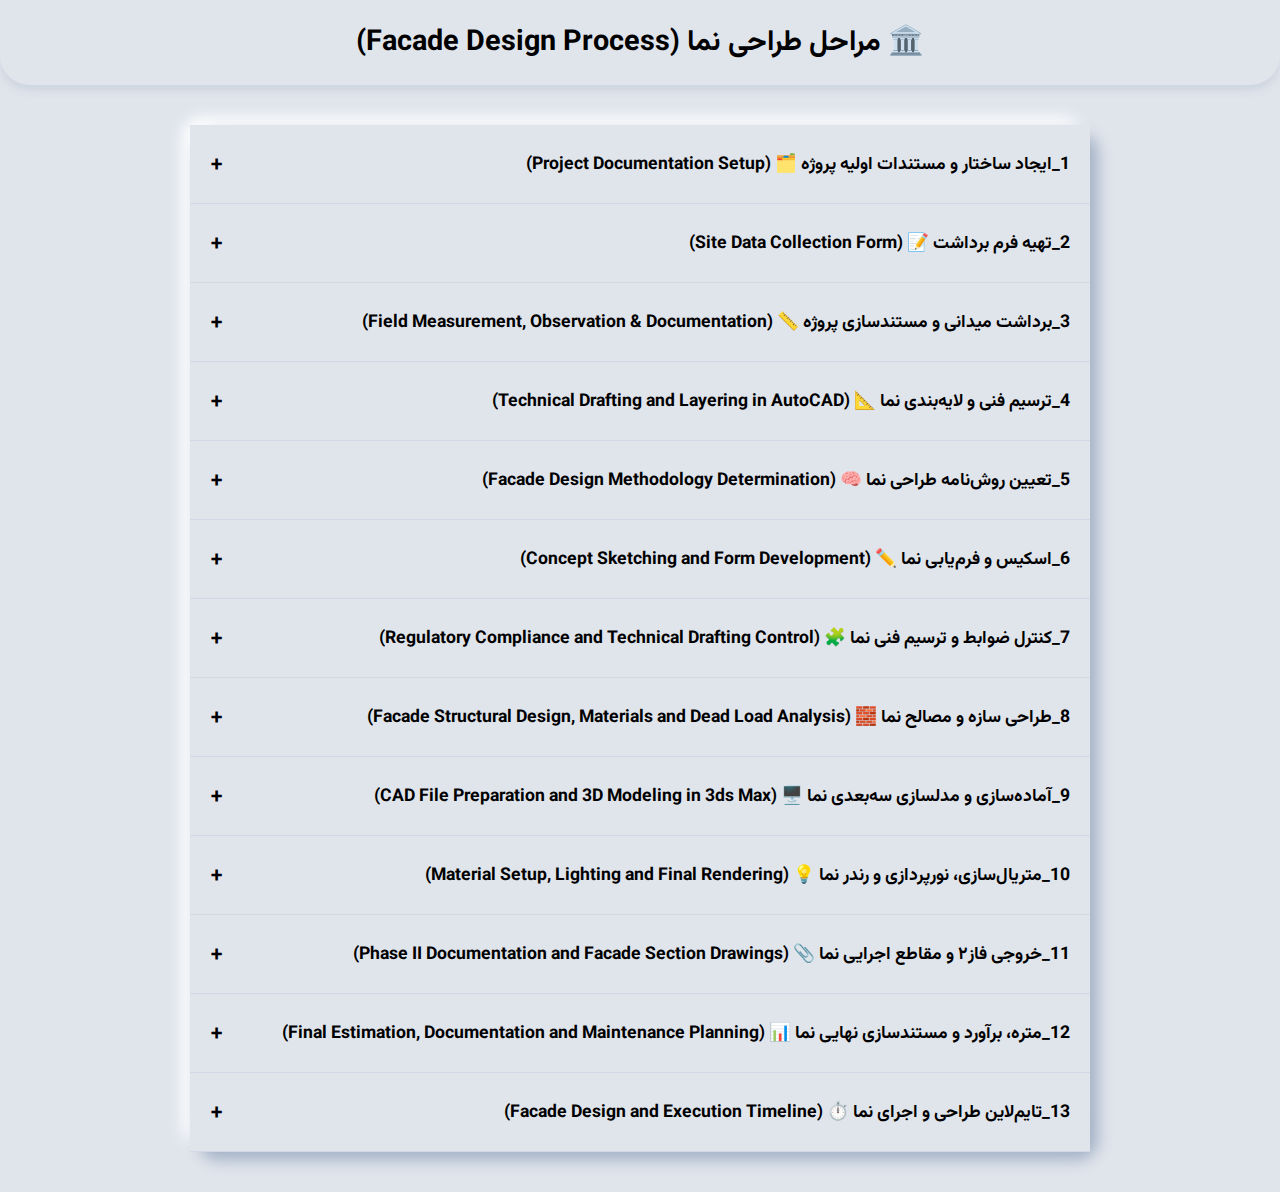
<file: part1/index.html>
<!DOCTYPE html>
<html lang="fa">
<head>
  <meta charset="UTF-8" />
  <meta name="viewport" content="width=device-width, initial-scale=1.0"/>
  <title>مراحل طراحی نما</title>
  <style>
    @import url('https://fonts.googleapis.com/css2?family=Vazirmatn:wght@400;700&display=swap');

    * {
      box-sizing: border-box;
      margin: 0;
      padding: 0;
    }

    body {
      font-family: 'Vazirmatn', sans-serif;
      margin: 0;
      background: #e0e5ec;
      direction: rtl;
      display: flex;
      flex-direction: column;
      min-height: 100vh;
      overflow-x: hidden;
    }

    header {
      background: #e0e5ec;
      box-shadow: 0 4px 10px rgba(163, 177, 198, 0.4),
                  0 -4px 10px rgba(255, 255, 255, 0.6);
      padding: 20px;
      text-align: center;
      font-size: 1.8rem;
      font-weight: bold;
      border-radius: 0 0 30px 30px;
    }

    .accordion-container {
      width: 90%;
      max-width: 900px;
      margin: 40px auto;
      background: #e0e5ec;
      border-radius: 20px;
      box-shadow: 8px 8px 15px #a3b1c6, -8px -8px 15px #ffffff;
      flex-grow: 1;
    }

    .accordion-item {
      border-bottom: 1px solid #d1d9e6;
    }

    .accordion-header {
      background: #e0e5ec;
      padding: 20px;
      cursor: pointer;
      font-weight: bold;
      font-size: 1.1rem;
      transition: background 0.3s ease;
      display: flex;
      justify-content: space-between;
      align-items: center;
    }

    .accordion-header:hover {
      background: #dfe4ea;
    }

    .accordion-content {
      max-height: 0;
      overflow: hidden;
      background: #f1f3f6;
      transition: max-height 0.4s ease, padding 0.3s ease;
      padding: 0 20px;
    }

    .accordion-item.active .accordion-content {
      max-height: 90vh; /* تا ۹۰٪ ارتفاع صفحه */
      padding: 20px;
      overflow-y: auto;
    }

    .accordion-content p {
      margin: 15px 0;
      color: #555;
      line-height: 1.8;
      word-wrap: break-word;
    }

    .plus-minus {
      font-size: 24px;
      transition: transform 0.3s ease;
    }

    .accordion-item.active .plus-minus {
      transform: rotate(45deg);
    }

    /* جلوگیری از اسکرول افقی */
    .accordion-content::-webkit-scrollbar {
      width: 8px;
    }

    .accordion-content::-webkit-scrollbar-thumb {
      background: #ccc;
      border-radius: 8px;
    }

    /* Responsive Design */
    @media (max-width: 768px) {
      .accordion-container {
        width: 95%;
      }

      .accordion-header {
        font-size: 1rem;
        padding: 18px;
      }

      header {
        font-size: 1.5rem;
        padding: 15px;
      }
    }

    @media (max-width: 480px) {
      header {
        font-size: 1.3rem;
      }

      .accordion-header {
        font-size: 0.95rem;
        padding: 16px;
      }

      .accordion-content {
        font-size: 0.9rem;
      }
    }
	
	.timeline-container {
  background: #f8f9fa;
  border-radius: 16px;
  padding: 24px;
  margin-top: 32px;
  box-shadow: 0 4px 10px rgba(0,0,0,0.1);
}
.timeline-title {
  text-align: center;
  font-size: 1.5rem;
  font-weight: bold;
  color: #333;
  margin-bottom: 24px;
}
.timeline {
  position: relative;
  padding-left: 30px;
  border-left: 3px solid #3498db;
}
.timeline-item {
  position: relative;
  margin-bottom: 18px;
}
.timeline-step {
  position: absolute;
  left: -17px;
  top: 0;
  background: #3498db;
  color: #fff;
  width: 28px;
  height: 28px;
  text-align: center;
  line-height: 28px;
  border-radius: 50%;
  font-weight: bold;
}
.timeline-content {
  margin-left: 20px;
  background: #fff;
  padding: 10px 14px;
  border-radius: 10px;
  border: 1px solid #e0e0e0;
  color: #333;
  font-size: 0.95rem;
}
.timeline-content:hover {
  background: #e8f4ff;
}
  </style>
</head>
<body>

<header>
 🏛️ مراحل طراحی نما (Facade Design Process)
</header>

<div class="accordion-container">
<div class="accordion-item">
  <div class="accordion-header">
    1_ایجاد ساختار و مستندات اولیه پروژه 🗂️ (Project Documentation Setup)
    <span class="plus-minus">+</span>
  </div>

  <div class="accordion-content">
    <p>
      پیش از آغاز مراحل طراحی و برداشت، لازم است ساختار پوشه‌ها، نام‌گذاری فایل‌ها و سیستم مستندسازی پروژه در 
      <strong>Google Drive</strong> ایجاد شود. این مرحله به عنوان پایه‌ی نظم فنی پروژه عمل کرده و تضمین می‌کند که تمامی داده‌ها در یک مسیر مشخص و قابل پیگیری ذخیره شوند.
    </p>

    <p><strong>ساختار پیشنهادی پوشه‌های پروژه در Google Drive:</strong></p>
    <ul>
      <li>📁 <strong>00_ProjectInfo</strong> – شامل معرفی پروژه، قراردادها، فرم برداشت، و اطلاعات کارفرما</li>
      <li>📁 <strong>01_FieldSurvey</strong> – شامل عکس‌ها، اندازه‌گیری‌ها، کروکی‌ها و گزارش‌های برداشت میدانی</li>
      <li>📁 <strong>02_Drawings</strong> – شامل نقشه‌های اتوکد، فایل‌های PDF و نسخه‌های اصلاح‌شده</li>
      <li>📁 <strong>03_3DModel</strong> – فایل‌های مدل سه‌بعدی (3ds Max، SketchUp، Rhino و ...)</li>
      <li>📁 <strong>04_Render</strong> – رندرها، شیت‌های نهایی و تصاویر پرزنت</li>
      <li>📁 <strong>05_Documents</strong> – شامل گزارش‌ها، آیین‌نامه‌ها، ضوابط شهرداری و مستندات فنی</li>
      <li>📁 <strong>06_CostEstimation</strong> – فایل‌های متره، برآورد، و جداول اکسل مربوط به هزینه‌ها</li>
      <li>📁 <strong>07_Maintenance</strong> – مستندات نگهداری و اورهال نمای ساختمان</li>
    </ul>

    <p><strong>استاندارد نام‌گذاری فایل‌ها:</strong></p>
    <ul>
      <li>📄 <code>ProjectName_YYYYMMDD_FileDescription.ext</code></li>
      <li>مثال: <code>FacadeProject_20251022_SiteSurveyPhotos.zip</code></li>
      <li>در فایل‌های تکراری یا اصلاح‌شده از شماره نسخه استفاده شود: <code>_v01, _v02, ...</code></li>
    </ul>

    <p>
      پس از ایجاد ساختار، لینک پوشه اصلی پروژه باید با اعضای تیم طراحی به اشتراک گذاشته شود تا تمامی مستندات در یک محیط ابری واحد 
      بارگذاری شوند و از پراکندگی اطلاعات جلوگیری گردد.
    </p>

    <p>
      در گام بعد، فرم برداشت پروژه با استفاده از <strong>Google Form</strong> و اتصال آن به <strong>Google Sheet</strong> تنظیم می‌شود 
      تا روند جمع‌آوری داده‌ها به‌صورت منسجم و دیجیتال انجام گیرد.
    </p>
  </div>
</div>


<div class="accordion-item">
  <div class="accordion-header">
    2_تهیه فرم برداشت 📝 (Site Data Collection Form)
    <span class="plus-minus">+</span>
  </div>

  <div class="accordion-content">
    <p>
      پس از ایجاد ساختار مستندات پروژه در Google Drive، در این مرحله فرم برداشت به‌صورت دیجیتال در 
      <strong>Google Form</strong> طراحی و پیوند داده می‌شود به <strong>Google Sheet</strong> 
      تا کلیه داده‌ها به‌صورت منسجم و خودکار ذخیره و آرشیو شوند.
    </p>

    <p>
      هدف از این فرم، جمع‌آوری اطلاعات پایه‌ای پروژه شامل مشخصات فنی، موقعیت، شرایط موجود، و نیازهای کارفرما پیش از ورود به فاز طراحی است.
      این اطلاعات به‌عنوان <strong>اولین سند رسمی پروژه</strong> عمل کرده و مبنای تصمیم‌گیری‌های طراحی می‌باشد.
    </p>

    <p><strong>ساخت فرم برداشت در Google Form:</strong></p>
    <ol>
      <li>وارد Google Drive شوید و در پوشه <code>00_ProjectInfo</code> یک فرم جدید با عنوان <strong>"فرم برداشت پروژه"</strong> ایجاد کنید.</li>
      <li>از بخش تنظیمات، گزینه <em>“Collect email addresses”</em> را فعال کنید تا اطلاعات تماس پرکننده ثبت شود.</li>
      <li>در تنظیمات پاسخ، گزینه <em>“Link to Sheets”</em> را انتخاب کنید تا داده‌ها در یک شیت اختصاصی ذخیره شوند.</li>
    </ol>

    <p><strong>فیلدهای پیشنهادی برای فرم برداشت:</strong></p>
    <ul>
      <li>📌 <strong>اطلاعات کلی پروژه:</strong> نام پروژه، آدرس دقیق، لینک Google Maps، موقعیت جغرافیایی</li>
      <li>🏢 <strong>مشخصات ساختمان:</strong> تعداد طبقات موجود و مجاز، نوع کاربری (مسکونی، اداری، تجاری و ...)</li>
      <li>📐 <strong>ابعاد و مشخصات زمین:</strong> مساحت زمین، عرض گذر، جهت ملک (شمالی، جنوبی، شرقی، غربی)، کد ارتفاعی</li>
      <li>🧱 <strong>وضعیت فعلی ساختمان:</strong> نوساز، قدیمی، در حال ساخت، دارای آسیب یا ترک</li>
      <li>🌇 <strong>شرایط همجواری و نورگیری:</strong> فاصله تا ساختمان‌های مجاور، موقعیت پنجره‌ها، دسترسی به نور طبیعی</li>
      <li>👥 <strong>اطلاعات مالک / کارفرما:</strong> نام، شماره تماس، ایمیل، توضیحات اولیه و نیازهای خاص</li>
      <li>🗒️ <strong>توضیحات تکمیلی:</strong> بخش آزاد برای درج مشاهدات یا توضیحات اضافی</li>
    </ul>

    <p><strong>نکات فنی طراحی فرم:</strong></p>
    <ul>
      <li>از نوع پرسش <em>Short answer</em> برای فیلدهای متنی و <em>Multiple choice</em> برای نوع کاربری استفاده کنید.</li>
      <li>می‌توانید از نوع سوال <em>File upload</em> جهت بارگذاری عکس اولیه از ملک یا کروکی استفاده کنید.</li>
      <li>هر پاسخ پس از ثبت، به‌صورت خودکار در شیت مربوطه ذخیره می‌شود و اعضای تیم می‌توانند با لینک اشتراک، داده‌ها را مشاهده کنند.</li>
    </ul>

    <p>
      در پایان این مرحله، فرم تکمیل‌شده باید در پوشه 
      <code>00_ProjectInfo</code> ذخیره و لینک آن برای تمام اعضای تیم طراحی و برداشت میدانی ارسال گردد.
      این کار موجب نظم اطلاعاتی، کاهش خطا و تسریع تصمیم‌گیری‌های طراحی می‌شود.
    </p>
  </div>
</div>





<div class="accordion-item">
  <div class="accordion-header">
    3_برداشت میدانی و مستندسازی پروژه 📏 (Field Measurement, Observation & Documentation)
    <span class="plus-minus">+</span>
  </div>

  <div class="accordion-content">
    <p>
      در این مرحله، تیم طراحی با حضور در محل پروژه اقدام به برداشت دقیق اطلاعات فنی، اقلیمی، فرهنگی و عملکردی از وضعیت موجود ساختمان و محیط اطراف می‌کند.
      هدف از برداشت میدانی، دستیابی به داده‌های واقعی و قابل استناد برای طراحی علمی، منطبق با شرایط محیط و نیازهای عملکردی فضاهای داخلی است.
    </p>

    <p><strong>موارد مورد بررسی و ثبت در این مرحله:</strong></p>
    <ul>
      <li><strong>برداشت ابعادی دقیق:</strong> اندازه‌گیری ارتفاع‌ها، عرض‌ها، موقعیت بازشوها، ستون‌ها، شکست‌ها و عقب‌نشستگی‌ها در تمامی جبهه‌های ساختمان.</li>
      <li><strong>عکاسی و مستندسازی کامل:</strong> ثبت تصاویر از تمامی نماها، جزئیات معماری، مصالح موجود، تأسیسات نما و ساختمان‌های همجوار.</li>
      <li><strong>اسکن لیزری یا تصویری (در صورت امکان):</strong> جهت ایجاد مدل سه‌بعدی دقیق و کاهش خطاهای انسانی در برداشت.</li>
      <li><strong>ملاحظات محیطی و شهری:</strong> بررسی عرض معبر، تراکم ساختمانی اطراف، دید و منظر شهری، میزان سایه‌اندازی، و ارتباط بصری با بافت مجاور.</li>
      <li><strong>ملاحظات اقلیمی:</strong> تحلیل جهت تابش آفتاب، شدت نور در ساعات مختلف روز، مسیر بادهای غالب، میزان رطوبت و تأثیر شرایط آب‌و‌هوایی بر مصالح نما.</li>
      <li><strong>ملاحظات فرهنگی و اجتماعی:</strong> بررسی سبک معماری رایج در بافت، نوع مصالح بومی، ارزش‌های فرهنگی محله و سطح انتظارات زیبایی‌شناسی مردم منطقه.</li>
      <li><strong>عملکرد فضاهای داخلی پشت نما:</strong> شناسایی نوع فضاهای مجاور نما (اتاق خواب، پذیرایی، آشپزخانه، راه‌پله و...) برای تعیین نورگیری، بازشو و حفظ حریم خصوصی.</li>
      <li><strong>شرایط فیزیکی بنا:</strong> بررسی سلامت سازه، وجود ترک، فرسودگی یا تغییر شکل در اجزای موجود نما.</li>
    </ul>

    <p><strong>مدیریت و ذخیره مستندات در Google Drive:</strong></p>
    <p>
      تمامی داده‌های برداشت شامل <strong>عکس‌ها، فایل‌های کروکی، اندازه‌گیری‌ها و توضیحات میدانی</strong> باید توسط مهندس معمار در 
      <strong>پوشه <code>01_FieldSurvey</code> در Google Drive</strong> ذخیره و طبقه‌بندی شود. 
      برای نظم بیشتر، پیشنهاد می‌شود ساختار پوشه‌ها به‌صورت زیر باشد:
    </p>

    <ul>
      <li>📁 <strong>Photos</strong> – تصاویر برداشت میدانی و جزئیات نما</li>
      <li>📁 <strong>Sketches</strong> – فایل‌های کروکی دستی یا دیجیتال (PDF / JPG / DWG)</li>
      <li>📁 <strong>Measurements</strong> – داده‌های عددی برداشت ابعادی (Excel / PDF)</li>
      <li>📁 <strong>Reports</strong> – فرم‌های برداشت و گزارش‌های توصیفی</li>
    </ul>

    <p>
      توصیه می‌شود <strong>لینک پوشه مستندات درایو</strong> در انتهای فرم گوگل (Google Form) ثبت شود تا ارتباط بین داده‌های میدانی و فرم برداشت حفظ گردد.
      این کار باعث یکپارچگی کامل در فرآیند مستندسازی و جلوگیری از گم‌شدن اطلاعات می‌شود.
    </p>

    <p><strong>لوازم و ابزار مورد نیاز برای برداشت میدانی:</strong></p>
    <ul>
      <li>متر لیزری یا متر نواری دقیق برای اندازه‌گیری ابعاد</li>
      <li>دوربین دیجیتال یا تلفن همراه با کیفیت بالا جهت مستندسازی تصویری</li>
      <li>تراز، شاقول و گونیا برای کنترل راستای سطوح و زوایا</li>
      <li>کاغذ، خودکار و فرم مخصوص برداشت جهت ثبت داده‌ها</li>
      <li>GPS یا تلفن همراه با نقشه برای ثبت مختصات و جهت‌ها</li>
      <li>تبلت یا لپ‌تاپ برای ثبت دیجیتال فوری اندازه‌ها و عکس‌ها (اختیاری)</li>
      <li>چک‌لیست آماده جهت اطمینان از کامل بودن فرآیند برداشت</li>
    </ul>

    <p>
      در پایان این مرحله، تمامی اطلاعات برداشت‌شده شامل ابعاد، تصاویر، شرایط اقلیمی و تحلیل عملکردی، 
      به‌صورت فایل‌های مرجع در پوشه <code>01_FieldSurvey</code> ذخیره شده و برای مراحل بعدی تحلیل، ایده‌پردازی و طراحی آماده می‌شوند.
    </p>
  </div>
</div>

<div class="accordion-item">
  <div class="accordion-header">
  4_ترسیم فنی و لایه‌بندی نما 📐 (Technical Drafting and Layering in AutoCAD)
    <span class="plus-minus">+</span>
  </div>
  <div class="accordion-content">
    <p>
      در این مرحله ابتدا کروکی و دیاگرام کلی نما (طرح بصری و حجم‌نما) ترسیم می‌شود و سپس ترسیم فنی دقیق در نرم‌افزار اتوکد انجام می‌پذیرد.
      تمرکز اصلی بر روی دقت ابعادی، خوانایی لایه‌ها و جداسازی «وضعیت موجود» از «پیشنهادی» است.
    </p>

    <p><strong>گام‌های عملی:</strong></p>
    <ol>
      <li>
        <strong>ترسیم کروکی نما (Sketch / Concept Elevation):</strong>
        رسم دستی یا دیجیتال نمای پیشنهادی برای تعیین تناسبات، ریتم بازشوها و فرم‌های اصلی. این کروکی مبنای ترسیم فنی خواهد بود.
      </li>
      <li>
        <strong>انتقال برداشت‌ها به اتوکد:</strong>
        وارد کردن اندازه‌ها و عکس‌های برداشت میدانی، قرار دادن کروکی به‌عنوان مرجع و تنظیم مقیاس اولیه.
      </li>
      <li>
        <strong>ایجاد فایل وضعیت موجود (AS-BUILT):</strong>
        در پروژهٔ شما — «ساختمان نیمه‌کارِ بتنی» — نقشهٔ وضعیت موجود باید فقط عناصر سازه‌ای و واقعی را نشان دهد (نه نماهای تکمیل‌شده غیرواقعی).
      </li>
      <li>
        <strong>ترسیم فنی نما (Working Drawing):</strong>
        رسم خطوط نهایی نما، بازشوها، اندازه‌گذاری، مقاطع نما در محل‌های لازم، و درج جزئیات اجرایی مورد نیاز.
      </li>
      <li>
        <strong>تهیه شیت‌های خروجی:</strong>
        تنظیم Layoutها (Paper Space)، تعیین مقیاس‌های چاپ (مثلاً 1:50، 1:25، 1:10) و خروجی PDF/DWG برای ارائه و هماهنگی با سازه و تأسیسات.
      </li>
    </ol>

    <p><strong>اصول و نکات فنی مهم:</strong></p>
    <ul>
      <li>همیشه از <em>XREF</em> برای مرجع پلان/مقاطع استفاده کن تا همگام با تغییرات سازه باقی بماند.</li>
      <li>اندازه‌گذاری باید شفاف و بدون تداخل با متن‌ها و خطوط جزئیات باشد؛ از خطوط اندازهٔ مداوم و خوانا استفاده کن.</li>
      <li>مقیاس‌ها را از قبل تعیین کن و برای جزئیات از مقیاس بزرگتر (1:10 یا 1:5) استفاده کن.</li>
      <li>تفاوت وضعیت‌ها را با قواعد خط و هَچینگ مشخص کن (مثلاً خطوط نقطه‌چین برای اجزای پیشنهادی یا حذف‌شده).</li>
    </ul>

    <p><strong>پیشنهاد لایه‌بندی (Layering) — مخصوص ساختمان نیمه‌کاره بتنی (ورکشاپ):</strong></p>
    <p>نکته: نام‌گذاری پیشنهادی براساس الگوی <code>PREFIX-TYPE-DESCRIPTION</code> است؛ برای مثال: <code>A-STR-COL</code> (Architecture - Structure - Column).</p>

    <ul>
      <li><strong>وضعیت موجود (Existing / AS-BUILT)</strong>
        <ul>
          <li><code>EX-STR-COL</code> — ستون‌های موجود</li>
          <li><code>EX-STR-BEAM</code> — تیرهای موجود</li>
          <li><code>EX-STR-SLAB</code> — سقف/دال‌ها</li>
          <li><code>EX-STR-WALL</code> — دیواره‌های سازه‌ای</li>
          <li><code>EX-OPEN-WIN</code> — بازشو پنجره‌های موجود</li>
          <li><code>EX-OPEN-DOOR</code> — درب‌های موجود</li>
        </ul>
      </li>

      <li><strong>عناصر معماری پیشنهادی (Proposed / Architectural)</strong>
        <ul>
          <li><code>PR-ARCH-CLAD</code> — نماکاری/روکش‌های پیشنهادی (در صورت وجود)</li>
          <li><code>PR-ARCH-FIN</code> — فین‌ها، پنل‌ها یا جزییات نمای جدید</li>
          <li><code>PR-ARCH-OPEN</code> — بازشوهای پیشنهادی</li>
        </ul>
        <p><em>توجه:</em> چون ساختمان نیمه‌کاره است، لایه‌های نماکاری موجود (EX-CLAD) را حذف یا غیرفعال نگه دار؛ تنها لایه‌های پیشنهادی نما را اضافه کن تا اختلاف وضعیت مشخص باشد.</p>
      </li>

      <li><strong>جزئیات، اندازه‌ها و متن‌ها</strong>
        <ul>
          <li><code>DIM-ALL</code> — اندازه‌گذاری کلی</li>
          <li><code>ANNO-TEXT</code> — توضیحات متنی و برچسب‌ها</li>
          <li><code>LEVEL-LINES</code> — خطوط تراز (کد ارتفاعی)</li>
          <li><code>GRID</code> — شبکه‌بندی شطرنجی/گرید</li>
        </ul>
      </li>

      <li><strong>نقشه‌کشی اجرا و جزئیات</strong>
        <ul>
          <li><code>DTL-1_10</code> — جزییات در مقیاس 1:10</li>
          <li><code>DTL-1_5</code> — جزییات در مقیاس 1:5</li>
          <li><code>HATCH-MAT</code> — هچینگ مصالح</li>
        </ul>
      </li>

      <li><strong>کنترل و پیگیری پروژه</strong>
        <ul>
          <li><code>REVISION</code> — اصلاحات/ورژن‌ها</li>
          <li><code>TITLEBLOCK</code> — اطلاعات شناسنامه‌ای فایل</li>
          <li><code>PRINT-BORDER</code> — حاشیه‌های چاپ</li>
        </ul>
      </li>

      <li><strong>لایه‌های کمکی</strong>
        <ul>
          <li><code>XREF-PLANS</code> — لینک پلان‌ها و مقاطع به‌صورت XREF</li>
          <li><code>DEMOLISH</code> — عناصر قابل حذف (در صورت نیاز)</li>
          <li><code>STRUCT-HIDDEN</code> — خطوط مخفی سازه</li>
        </ul>
      </li>
    </ul>

    <p><strong>قواعد رنگ/ضخامت/قلم و نکات اجرایی:</strong></p>
    <ul>
      <li>برای خوانایی، هر دسته‌بندی اصلی رنگ متفاوت داشته باشد (مثلاً سازه — خاکستری تیره، پیشنهادی — آبی، اندازه‌ها — سیاه).</li>
      <li>خطوط مهم سازه‌ای ضخامت بالاتری داشته باشند (خطوط پر برای ستون/تیر) و خطوط جزئیات نازک‌تر باشند.</li>
      <li>قواعد چاپ (Plot Styles) را تنظیم کن تا در خروجی PDF ضخامت‌ها و رنگ‌ها به شکل درست نمایش داده شوند.</li>
      <li>لایه‌های مربوط به وضعیت موجود را قفل یا به‌صورت <em>frozen</em> نگه دار تا هنگام ترسیم اشتباهاً تغییر نکنند.</li>
    </ul>

    <p><strong>چک‌لیست خروجی فنی:</strong></p>
    <ul>
      <li>فایل DWG وضعیت موجود (AS-BUILT) با لایه‌بندی مشخص و قفل‌شده</li>
      <li>فایل DWG ترسیم فنی نما با لایه‌های پیشنهادی و جزئیات</li>
      <li>شیت‌های چاپی (PDF) در مقیاس‌های تعیین‌شده</li>
      <li>فایل‌های XREF همسان‌سازی شده با پلان‌ها و مقاطع</li>
      <li>فایل توضیحات متریال و لیست بازشوها (Schedules)</li>
    </ul>

    <p>
      اگر بخواهی، می‌تونم یک نمونهٔ کوتاه از «کانون نام‌گذاری لایه‌ها» (مثلاً 15-20 نام لایه آماده) با فرمت متنی برات تولید کنم تا مستقیم در استاندارد پروژه‌ات جایگذاری کنی.
    </p>
  </div>
</div>

<div class="accordion-item">
  <div class="accordion-header">
  5_تعیین روش‌نامه طراحی نما 🧠 (Facade Design Methodology Determination)
    <span class="plus-minus">+</span>
  </div>
  <div class="accordion-content">
    <p>
      در این مرحله معمار روش یا رویکرد طراحی نما را تعیین می‌کند — یعنی تصمیم می‌گیرد آیا نما بر مبنای عملکرد، فرم، مفهوم، زمینه یا فناوری شکل بگیرد.
      انتخاب روش مسیر فکری، ابزارها و معیارهای ارزیابی طرح را مشخص می‌کند.
    </p>

    <p><strong>انواع روش‌های متداول طراحی نما:</strong></p>
    <ul>
      <li><strong>۱. عملکردگرا (Functional):</strong> طراحی بر اساس دیاگرام‌های عملکردی و نیازهای داخلی؛ نما نتیجهٔ منطقی فضاهاست.</li>
      <li><strong>۲. فرمال / هندسی (Formal-Geometric):</strong> طراحی بر پایهٔ فرم، تناسبات و ریتم‌های هندسی؛ فرم اولویت دارد و عملکرد با آن منطبق می‌شود.</li>
      <li><strong>۳. مفهومی / ایده‌محور (Conceptual):</strong> نما حامل یک ایده یا روایت است؛ فرم و جزئیات از مفهوم استخراج می‌شوند.</li>
      <li><strong>۴. زمینه‌گرا / بوم‌محور (Contextual):</strong> پاسخ به بافت شهری، فرهنگی و اقلیمی؛ نما با توجه به هویت محله شکل می‌گیرد.</li>
      <li><strong>۵. تکنولوژیک / ساختارگرا (Technological/Structural):</strong> تمرکز بر فناوری ساخت، جزئیات اجرایی و متریال؛ فرم ناشی از قابلیت‌های ساخت است.</li>
    </ul>

    <p><strong>روش‌نامه‌ها و منابع روش‌شناختی (خلاصه):</strong></p>
    <ul>
      <li><strong>Functional Design Method:</strong> تحلیل نیاز → دیاگرام عملکرد → پلان‌ها و نماها (Neufert و منابع عملکردگرا).</li>
      <li><strong>Form-based / Diagrammatic Method:</strong> تحلیل هندسی → اسکیس فرمی → توسعهٔ فنی (Eisenman, Parametric approaches).</li>
      <li><strong>Conceptual Framework:</strong> ایده→دیاگرام→تجسم فضایی→جزییات (Tschumi, Holl).</li>
      <li><strong>Contextual Approach:</strong> تحلیل بافت/اقلیم→پاسخ فرمی→بومی‌سازی متریال (Frampton و مطالعات منطقه‌ای).</li>
      <li><strong>Performance-based Design:</strong> خلق فرم → شبیه‌سازی عملکرد (نور، انرژی، تهویه) → اصلاح فرم (Oxman و مطالعات عملکردی).</li>
    </ul>

    <p><strong>مزایا و معایب کلی هر روش (خلاصه):</strong></p>
    <ul>
      <li><em>عملکردگرا:</em> مزیت: کاربردی و قابل اندازه‌گیری — عیب: ممکن است از خلاقیت فرمی بکاهد.</li>
      <li><em>فرمال:</em> مزیت: بیان بصری قوی و هویت‌ساز — عیب: نیاز به کنترل سخت بر عملکرد و ضوابط.</li>
      <li><em>مفهومی:</em> مزیت: روایت‌پرداز و متمایز — عیب: احتمال پیچیدگی اجرایی و تفسیرپذیری بالا.</li>
      <li><em>زمینه‌گرا:</em> مزیت: هماهنگ با بافت و اقلیم — عیب: ممکن است کمی محافظه‌کارانه شود.</li>
      <li><em>تکنولوژیک:</em> مزیت: دقیق و قابل اجرا — عیب: فرم ممکن است تابع فناوری شود نه تجربه انسانی.</li>
    </ul>

    <p><strong>پیشنهادِ روش برای پروژهٔ شما:</strong></p>
    <p>
      با توجه به شرایط پروژه (ساختمان نیمه‌کاره بتنی، هدف: ایجاد انسجام فرمی و سپس منطبق‌سازی با ضوابط و عملکرد)، روش پیشنهادی:
      <strong>«فرمال — زمینه‌گرا (Formal + Contextual Hybrid)»</strong>.
    </p>

    <p><strong>تعریف مختصر روش انتخابی:</strong></p>
    <p>
      در این روش ابتدا زبان و ساختار فرم (ریتم، تناسب، هندسه) از طریق اسکیس و مدل‌سازی شکل می‌گیرد؛
      سپس فرم حاصل بر اساس ضوابط شهرداری، محدودیت‌های سازه‌ای موجود، ملاحظات اقلیمی و عملکرد فضاهای پشت نما پالایش می‌شود.
      به عبارت دیگر: <em>فرم تعیین‌کنندهٔ ترتیب فضایی است و زمینه (اقلیم، سازه، عملکرد) آن را تعدیل می‌کند.</em>
    </p>

    <p><strong>گام‌های اجرایی روش «فرمال – زمینه‌گرا» (قابل درج در روتین پروژه):</strong></p>
    <ol>
      <li><strong>اسکیس‌های آزاد فرمی:</strong> تولید چند گزینهٔ فرم براساس منطق بصری/هندسی (بدون قید عملکردی در ابتدا).</li>
      <li><strong>انتخاب زبان فرمی:</strong> تعیین گرید/محور‌ها، ریتم بازشوها، و قواعد هندسی (Form Language).</li>
      <li><strong>مدل‌سازی حجمی سریع:</strong> ساخت مدل‌های ساده (کاغذی/دیجیتال) برای محک‌زدن حجم و سایه/نور.</li>
      <li><strong>کنترل زمینه‌ای اولیه:</strong> بررسی اولیهٔ ضوابط، خط آسمان، عرض معبر و جهت‌گیری اقلیمی و اعمال اصلاحات لازم.</li>
      <li><strong>انطباق با عملکردهای پشت نما:</strong> تعیین محل و اندازهٔ بازشوها، حفظ حریم خصوصی، نورگیری و مسیرهای تاسیساتی براساس فرم انتخابی.</li>
      <li><strong>بازبینی سازه و اجرایی‌پذیری:</strong> چک‌کردن تداخل فرم با تیرها، ستون‌ها و سقف‌های موجود؛ اصلاح فرم در صورت نیاز.</li>
      <li><strong>دیتیلینگ و نقشه‌کشی:</strong> انتقال فرم پالایش‌شده به اتوکد/Rhino برای تهیهٔ جزئیات نما و شیت‌های ارائه.</li>
      <li><strong>شبیه‌سازی اقلیمی/نوری (در صورت نیاز):</strong> بررسی سایه‌اندازی و مقدار نور ورودی و اعمال تغییرات نهایی.</li>
    </ol>

    <p><strong>نکات مراقبتی (Practical Notes):</strong></p>
    <ul>
      <li>همواره فرم را با قواعد اجرایی و بودجهٔ کارفرما تطبیق بده تا ایدهٔ فرمال تبدیل به یک طرح قابل اجرا شود.</li>
      <li>اسناد تصمیم‌گیری (چرا این فرم؟ چه منطق هندسی/مفهومی پشت آن است؟) را مستندسازی کن تا در مراحل تایید و اجرا قابل پیگیری باشد.</li>
      <li>در فازهای اولیه از مدل‌های سریع فیزیکی یا دیجیتال استفاده کن — این مدل‌ها سریع‌ترین راه برای فهم اثر فرم در نمای شهر هستند.</li>
    </ul>

    <p>
      در صورت تمایل، می‌تونم همین محتوا را در قالب یک آیتم HTML جداگانه برای «روش‌نامهٔ کامل فرمال — زمینه‌گرا» با چک‌لیست دانلودی (PDF/HTML) آماده کنم.
    </p>
  </div>
</div>




<div class="accordion-item">
  <div class="accordion-header">
   6_اسکیس و فرم‌یابی نما ✏️ (Concept Sketching and Form Development)
    <span class="plus-minus">+</span>
  </div>
  <div class="accordion-content">
    <p>
      در این مرحله فرآیند <strong>فرم‌یابی اولیه نما</strong> آغاز می‌شود. معمار بر اساس روش انتخابی (در این پروژه: <em>فرمال–زمینه‌گرا</em>)
      فرم‌ها و ترکیبات بصری را مستقیماً روی نمای موجود یا خروجی اتوکد اسکیس می‌زند تا زبان فرمی پروژه شکل گیرد.
      هدف این گام، کشف ریتم، تناسب، توده‌گذاری و انسجام کلی نما پیش از ورود به مدل‌سازی سه‌بعدی است.
    </p>

    <p><strong>مراحل اجرای اسکیس روی نما:</strong></p>
    <ol>
      <li>
        <strong>۱. آماده‌سازی فایل نما:</strong>
        <br>
        از فایل اتوکد پروژه، نمای اصلی یا نماهای مورد نظر (معمولاً دو جهت اصلی) را با دقت کامل ترسیم و کنترل کن.
        سپس خروجی نما را با فرمت <code>PDF</code> تهیه کن تا کیفیت خطوط حفظ شود.
      </li>
      <li>
        <strong>۲. انتخاب روش اسکیس‌زدن:</strong>
        <ul>
          <li><strong>روش دستی:</strong> پرینت فایل PDF روی کاغذ A3 یا A2 و قرار دادن پوستی کالک روی آن. سپس با مداد، راپید یا ماژیک،
            فرم‌ها، شکست‌ها، ریتم‌ها و متریال‌ها را به‌صورت آزاد و خلاقانه ترسیم کن.</li>
          <li><strong>روش دیجیتال:</strong> وارد کردن فایل PDF به نرم‌افزارهایی مثل <em>Photoshop</em>، <em>SketchBook</em>،
            <em>Procreate</em> یا <em>Morpholio Trace</em> و اسکیس با قلم نوری یا تبلت. در این حالت می‌توانی لایه‌ها را جدا کرده و چند نسخه فرمی متفاوت را روی یک زمینه امتحان کنی.</li>
        </ul>
      </li>
      <li>
        <strong>۳. پیروی از سبک انتخابی:</strong>
        <br>
        در این پروژه که رویکرد <em>فرمال–زمینه‌گرا</em> انتخاب شده، خطوط و فرم‌ها باید از ساختار سازه‌ای موجود و ویژگی‌های اقلیمی الهام بگیرند،
        اما آزادی هنری برای خلاقیت در ریتم، شکست، تناسبات و هندسه وجود دارد.
        در این مرحله سبک معماری (مدرن، ایرانی‌معاصر، پارامتریک، دیکانستراکتیو و...) باید در اسکیس‌ها نمایان شود.
      </li>
      <li>
        <strong>۴. بررسی و اصلاح فرم‌ها:</strong>
        <br>
        چند طرح اولیه تهیه کن (حداقل ۳ گزینه متفاوت). سپس با معیارهایی مانند تناسب کلی، هماهنگی با عملکرد فضاهای پشت نما،
        میزان سایه‌اندازی، هماهنگی با خط آسمان و ریتم شهری، بهترین گزینه را انتخاب و اصلاح کن.
      </li>
      <li>
        <strong>۵. مستندسازی فرایند:</strong>
        <br>
        از اسکیس‌ها عکس یا اسکن تهیه کن و در پوشهٔ پروژه ذخیره کن.
        این تصاویر مبنای مرحلهٔ بعد (مدل‌سازی سه‌بعدی و بسط فنی) خواهند بود.
      </li>
    </ol>

    <p><strong>ابزارها و وسایل مورد نیاز:</strong></p>
    <ul>
      <li>کاغذ پوستی کالک، مداد، ماژیک، راپید، خودکار ژله‌ای مشکی</li>
      <li>پرینت نما در مقیاس مناسب (معمولاً ۱:۱۰۰ یا ۱:۵۰)</li>
      <li>نرم‌افزارهای دیجیتال: <em>Adobe Photoshop</em>، <em>Autodesk SketchBook</em>، <em>Procreate</em>، <em>Morpholio Trace</em></li>
      <li>قلم نوری، تبلت طراحی یا آیپد در صورت استفاده از روش دیجیتال</li>
    </ul>

    <p><strong>نکات کلیدی در اسکیس روی نما:</strong></p>
    <ul>
      <li>در آغاز از خطوط کلی و نرم استفاده کن؛ فرم‌های اولیه را به‌صورت آزاد و سریع ترسیم کن تا ایده‌های ذهنی بهتر جریان پیدا کنند.</li>
      <li>سپس لایه‌های بعدی را با جزئیات بیشتر (بازشوها، شکست‌ها، سایه‌اندازی‌ها) تقویت کن.</li>
      <li>به تناسبات کلی، ریتم عمودی و افقی و میزان تعادل بصری بین توده و فضای خالی دقت کن.</li>
      <li>برای هر اسکیس یادداشت‌های کوتاه درباره‌ی ایده و منطق فرمی بنویس تا در مراحل بعدی بتوانی تصمیم‌ها را تحلیل و بازتولید کنی.</li>
    </ul>

    <p><strong>هدف نهایی:</strong></p>
    <p>
      دستیابی به چند گزینهٔ فرمی متنوع برای نما که بتوانند با زمینه، اقلیم و عملکردهای داخلی تطبیق داده شوند.
      خروجی این مرحله مجموعه‌ای از اسکیس‌ها و ایده‌های فرمی است که در مرحلهٔ بعد به مدل سه‌بعدی و ترسیم فنی تبدیل خواهند شد.
    </p>
  </div>
</div>

<div class="accordion-item">
  <div class="accordion-header">
   7_کنترل ضوابط و ترسیم فنی نما 🧩 (Regulatory Compliance and Technical Drafting Control)
    <span class="plus-minus">+</span>
  </div>
  <div class="accordion-content">
    <p>
      در این مرحله، طرح اسکیسی و فرمیِ نما به نرم‌افزار <strong>AutoCAD</strong> منتقل می‌شود و ضوابط فنی، اجرایی و مقررات شهری روی آن اعمال می‌گردد.
      هدف، انطباق طرح با واقعیت‌های ساخت، آیین‌نامه‌ها، و ملاحظات فرهنگی، اقلیمی و عملکردی است.
    </p>

    <h3>۱. ضوابط شهرداری و کمیته نما</h3>
    <ul>
      <li>رعایت <strong>خط آسمان و تراز ارتفاعی مجاز</strong> بر اساس پروانه ساخت.</li>
      <li>رعایت <strong>پیش‌آمدگی‌ها، کنسول‌ها و جان‌پناه‌ها</strong> طبق دستورالعمل‌های شهرداری (معمولاً حداکثر ۶۰ سانتی‌متر برای کنسول در طبقات بالاتر).</li>
      <li>استفاده از <strong>مصالح بومی و مجاز شهری</strong> که با سیمای منطقه هماهنگ باشد (نمای سنگ، آجر، ترکیب چوب و متریال جدید در چهارچوب رنگ‌بندی شهر).</li>
      <li>عدم استفاده از سطوح آینه‌ای یا متریال‌های با انعکاس شدید نور در فضاهای شهری.</li>
      <li>هماهنگی با <strong>کمیته نما</strong> جهت تأیید نهایی فرم، رنگ، جنس مصالح و نورپردازی خارجی.</li>
      <li>رعایت حریم بازشوها، جان‌پناه بالکن‌ها و هماهنگی با پنجره‌های مجاور طبق ضوابط حریم دید.</li>
    </ul>

    <h3>۲. ضرورت‌های فرهنگی و تاثیر آن بر فرم نما</h3>
    <ul>
      <li>تأمین <strong>حریم خصوصی</strong> ساکنان، به‌ویژه در طبقات مسکونی؛ فرم و موقعیت بازشوها باید از دید مستقیم معبر جلوگیری کند.</li>
      <li>استفاده از <strong>الگوهای هندسی و تناسبات بومی</strong> (الهام از معماری ایرانی یا منطقه‌ای) بدون تقلید صرف؛ فرم باید ریشه فرهنگی داشته باشد.</li>
      <li>پرهیز از فرم‌ها و المان‌های بیگانه با هویت محله یا مغایر با شأن اجتماعی محیط.</li>
      <li>استفاده از <strong>نور و سایه</strong> به عنوان عامل فرهنگی – فضایی (تعبیر ایرانی از آرامش و درون‌گرایی).</li>
    </ul>

    <h3>۳. ضرورت‌های اقلیمی و عملکردهای پشت نما</h3>
    <ul>
      <li><strong>اقلیم گرم و خشک:</strong> استفاده از سایه‌بان، پیش‌آمدگی، آفتاب‌گیر و بازشوهای محدودتر در جهت جنوب و غرب.</li>
      <li><strong>اقلیم سرد:</strong> استفاده از پنجره‌های دو یا سه‌جداره و سطح شیشه بیشتر در جهت جنوب برای جذب گرما.</li>
      <li><strong>اقلیم مرطوب:</strong> طراحی شیب مناسب سطوح، فاصله از زمین و تهویه طبیعی پشت نما.</li>
      <li><strong>اقلیم معتدل:</strong> استفاده متعادل از بازشوها و مصالح با ظرفیت حرارتی متوسط (آجر، سنگ تراورتن، یا سیمان سفید).</li>
      <li>انطباق فرم با <strong>عملکردهای پشت نما</strong>: محل اتاق‌ها، آشپزخانه، فضاهای خدماتی و تراس‌ها باید بازشو و مصالح مناسب خود را در نما داشته باشند.</li>
    </ul>

    <h3>۴. انتخاب نوع اجرای نما</h3>
    <ul>
      <li><strong>نما دوغابی (ملاتی):</strong> مصالح مستقیماً با ملات به دیوار چسبانده می‌شوند (مانند سنگ تراورتن یا آجر سنتی). مناسب پروژه‌های کوچک‌تر اما با کنترل کمتر در درزها و نشست‌ها.</li>
      <li><strong>نما خشک:</strong> نصب مصالح با زیرسازی فلزی یا آلومینیومی و اتصالات مکانیکی؛ دقت بالا، عمر زیاد، قابلیت تعویض قطعات و کنترل عایق بهتر.</li>
      <li><strong>نما نیمه‌خشک:</strong> ترکیب ملات و اتصالات فلزی؛ بین دو سیستم فوق، اقتصادی‌تر و رایج در ساختمان‌های متوسط.</li>
    </ul>

    <h3>۵. ضوابط آیین‌نامه‌ای در اجرای نما</h3>
    <ul>
      <li><strong>اتصال به سازه (تیر و ستون):</strong> استفاده از پلیت‌ها و براکت‌های گالوانیزه یا ضدزنگ با جوش یا رول بولت؛ فاصله مجاز از سطح بتن با درز انبساط حداقل ۱ سانتی‌متر برای جلوگیری از ترک.</li>
      <li><strong>عایق‌کاری حرارتی و رطوبتی:</strong> طبق مبحث ۱۹ مقررات ملی ساختمان، استفاده از لایه عایق بین دیوار و پوسته نما الزامی است؛ برای نماهای خشک از عایق فوم فشرده (XPS یا PIR) استفاده می‌شود.</li>
      <li><strong>تأسیسات برق و نور در نما:</strong> مسیر کابل‌ها باید در لایه زیرسازی و با لوله فلکسی یا PVC مقاوم در برابر UV عبور کند؛ چراغ‌های نما باید دارای IP65 و ترموپلاستیک مقاوم باشند.</li>
      <li><strong>تأسیسات مکانیکی (لوله، وِنت و آسانسور):</strong> مسیر لوله‌ها باید در پشت پوسته نما و در فضای تاسیساتی یا شفت مجزا قرار گیرد. هیچ‌گونه لوله یا ونت نباید در ظاهر نما نمایان باشد. برای آسانسور شیشه‌ای نما، باید سازه مستقل فولادی و شیشه سکوریت ۱۲–۱۶ میلی‌متر در نظر گرفته شود.</li>
      <li><strong>سطح بازشوها (پنجره و شیشه):</strong> طبق مبحث ۴ مقررات ملی، حداکثر سطح بازشو در نما نباید از ۴۰٪ سطح کل نما تجاوز کند (در کاربری اداری تا ۵۰٪ قابل قبول است). نسبت پر و خالی باید در تناسب ریتم نما رعایت شود.</li>
      <li><strong>الزامات مقاومت در برابر زلزله:</strong> اجزای نما باید مستقل از سازه اصلی رفتار کنند و با اتصالات کشویی یا مفصلی اجرا شوند تا در زلزله خطر جداشدگی نداشته باشند.</li>
    </ul>

    <h3>۶. روند نهایی در اتوکد</h3>
    <ol>
      <li>باز کردن فایل نهایی نما در AutoCAD.</li>
      <li>تعریف لایه‌های مجزا برای: سازه (تیر، ستون، سقف)، پوسته نما، بازشوها، سایه‌بان، تاسیسات، نورپردازی و جزئیات اتصال.</li>
      <li>اعمال خطوط کنترلی بر اساس ضوابط ارتفاع، پیش‌آمدگی، بازشو و خط آسمان.</li>
      <li>درج تمامی جزئیات اجرایی (فیکسچرها، اتصالات، قاب‌های آلومینیومی، پروفیل‌ها، و مسیرهای نور).</li>
      <li>بررسی نهایی با چک‌لیست کمیته نما و آیین‌نامه‌های ملی (مباحث ۴، ۱۹، ۲۱، ۲۲ و ۲۳).</li>
    </ol>

    <p><strong>خروجی این مرحله:</strong></p>
    <p>
      فایل اتوکد لایه‌بندی‌شدهٔ نما با تمام اصلاحات ضوابطی، فرهنگی، اقلیمی و فنی که آمادهٔ مدل‌سازی سه‌بعدی و ارائهٔ نهایی در مرحلهٔ بعد است.
    </p>
  </div>
</div>

<div class="accordion-item">
  <div class="accordion-header">
   8_طراحی سازه و مصالح نما 🧱 (Facade Structural Design, Materials and Dead Load Analysis)
    <span class="plus-minus">+</span>
  </div>
  <div class="accordion-content">
    <p>
      در این مرحله، تمرکز بر جنبه‌های سازه‌ای و فنیِ نما است. هدف، اطمینان از ایمنی، پایداری و امکان اجرای واقعی فرم طراحی‌شده در مرحله‌های قبل می‌باشد. 
      این بخش شامل انتخاب مصالح، تخمین بارهای وارده، طراحی شاسی‌کشی و جزئیات اتصال به سازه اصلی است.
    </p>

    <h3>۱. تعیین نوع مصالح نما</h3>
    <ul>
      <li>انتخاب مصالح بر اساس طرح و شرایط اقلیمی: 
        <strong>سنگ (تراورتن، گرانیت، مرمر)</strong>، 
        <strong>آجر نسوز یا آجر رسی</strong>، 
        <strong>چوب ترمووود</strong>، 
        <strong>کامپوزیت آلومینیوم</strong>، 
        <strong>سرامیک پرسلان خشک</strong>، 
        یا <strong>بتن اکسپوز</strong>.
      </li>
      <li>ارزیابی دوام، وزن مخصوص، و نحوه اتصال هر متریال.</li>
      <li>انتخاب مصالح متناسب با شرایط اقلیمی (مثلاً سنگ در مناطق گرم و خشک، یا سرامیک ضد رطوبت در مناطق مرطوب).</li>
    </ul>

    <h3>۲. تخمین بار حجمی و بار مرده نما</h3>
    <p>
      وزن هر نوع متریال در طراحی سازه نما اهمیت دارد، زیرا به عنوان <strong>بار مرده نما</strong> به سازه منتقل می‌شود. این بارها بر اساس سطح نما و وزن مخصوص مصالح محاسبه می‌شوند:
    </p>
    <ul>
      <li><strong>سنگ تراورتن:</strong> حدود ۶۰ تا ۷۰ کیلوگرم بر متر مربع</li>
      <li><strong>آجر نما:</strong> حدود ۱۸۰ تا ۲۰۰ کیلوگرم بر متر مربع</li>
      <li><strong>سرامیک پرسلان خشک:</strong> حدود ۳۵ تا ۵۰ کیلوگرم بر متر مربع</li>
      <li><strong>ورق کامپوزیت آلومینیوم:</strong> حدود ۸ تا ۱۲ کیلوگرم بر متر مربع</li>
      <li><strong>بتن اکسپوز:</strong> حدود ۱۰۰ تا ۱۳۰ کیلوگرم بر متر مربع</li>
      <li><strong>چوب ترمووود:</strong> حدود ۲۰ تا ۲۵ کیلوگرم بر متر مربع</li>
    </ul>
    <p>
      این مقادیر به سازه‌کار یا مهندس محاسب کمک می‌کند تا اتصالات و ساپورت‌ها را بر اساس ظرفیت تحمل بار طراحی کند.
    </p>

    <h3>۳. طراحی شاسی‌کشی و ساپورت‌گیری</h3>
    <ul>
      <li>شاسی‌کشی در نماهای خشک و نیمه‌خشک با استفاده از <strong>پروفیل‌های فولادی، آلومینیومی یا گالوانیزه</strong> انجام می‌شود.</li>
      <li>ساپورت‌ها باید طوری طراحی شوند که بارهای مرده و زنده (باد، زلزله، دما) را به سازه اصلی منتقل کنند.</li>
      <li>فاصله بین ساپورت‌ها معمولاً بین ۶۰ تا ۱۲۰ سانتی‌متر بسته به نوع متریال و وزن آن است.</li>
      <li>در نماهای مرتفع، از ساپورت‌های افقی و عمودی دوگانه استفاده می‌شود تا لرزش و خمش کاهش یابد.</li>
      <li>اتصالات با پیچ و مهره ضدزنگ یا جوش گالوانیزه انجام می‌شود؛ باید امکان تنظیم تراز و انبساط حرارتی وجود داشته باشد.</li>
    </ul>

    <h3>۴. مقاطع فلزی و نوع آن‌ها</h3>
    <ul>
      <li><strong>قوطی فولادی:</strong> (۴۰×۴۰، ۵۰×۳۰، ۶۰×۴۰ میلی‌متر) برای زیرسازی افقی و عمودی.</li>
      <li><strong>نبشی و سپری:</strong> برای مهار قطعات سنگ و سرامیک خشک.</li>
      <li><strong>پروفیل Z و L آلومینیومی:</strong> در نماهای کامپوزیت و کرتین‌وال.</li>
      <li><strong>صفحات پلیت گالوانیزه:</strong> جهت اتصال به اسکلت سازه اصلی با رول بولت یا انکر مکانیکی.</li>
    </ul>

    <h3>۵. اختلاط بتن در نماهای دوغابی</h3>
    <ul>
      <li>در نماهای ملاتی یا دوغابی، استفاده از بتن با نسبت اختلاط مناسب ضروری است:</li>
      <li><strong>نسبت اختلاط پیشنهادی:</strong> ۱ واحد سیمان + ۳ واحد ماسه + ۰.۵ واحد آب + افزودنی چسب بتن (در حدود ۵٪ وزن سیمان).</li>
      <li>ملات باید روان، چسبنده و با حداقل جمع‌شدگی باشد تا از ترک خوردن جلوگیری شود.</li>
      <li>برای نماهای سنگی، پشت سنگ‌ها باید با دوغاب سیمان پر شود تا از حفره و شکست جلوگیری گردد.</li>
    </ul>

    <h3>۶. جزئیات اتصال و مهار (اسکوپ، انکر، براکت)</h3>
    <ul>
      <li><strong>اسکوپ:</strong> قطعه فلزی (معمولاً استیل ضدزنگ) که در پشت سنگ کار گذاشته می‌شود تا مانع جدا شدن آن از نما شود.</li>
      <li><strong>انکر بولت:</strong> برای اتصال پروفیل‌های فلزی زیرسازی به دیوار یا سازه اصلی.</li>
      <li><strong>براکت:</strong> رابط بین نما و سازه که امکان تنظیم تراز افقی و عمودی را فراهم می‌کند.</li>
      <li>تمامی اتصالات باید مقاوم در برابر زنگ‌زدگی، رطوبت و انبساط حرارتی باشند.</li>
      <li>در نماهای سنگین، حتماً از دو سیستم مهار هم‌زمان (ملات + اسکوپ یا پیچ) استفاده شود.</li>
    </ul>

    <h3>۷. لایه‌بندی در فایل اتوکد</h3>
    <ul>
      <li><strong>Layer_Structure:</strong> شامل تیر، ستون و دیوار باربر.</li>
      <li><strong>Layer_Facade_Support:</strong> شامل شاسی‌کشی، براکت‌ها، پلیت‌ها.</li>
      <li><strong>Layer_Facade_Material:</strong> شامل پوستهٔ اصلی نما (سنگ، آجر، سرامیک و ...).</li>
      <li><strong>Layer_Anchors:</strong> شامل اسکوپ‌ها و اتصالات مکانیکی.</li>
      <li><strong>Layer_Insulation:</strong> شامل عایق حرارتی و رطوبتی.</li>
      <li><strong>Layer_Notes_Detail:</strong> شامل جزئیات اجرایی و توضیحات فنی.</li>
    </ul>

    <p><strong>خروجی این مرحله:</strong></p>
    <p>
      نقشهٔ کامل سازهٔ نما شامل لایه‌های مصالح، اتصالات، شاسی‌کشی، ساپورت‌ها و محاسبات بار مرده، که آمادهٔ بررسی مهندس محاسب سازه و مدل‌سازی سه‌بعدی دقیق در مرحلهٔ بعد است.
    </p>
  </div>
</div>

<div class="accordion-item">
  <div class="accordion-header">
   9_آماده‌سازی و مدلسازی سه‌بعدی نما 🖥️ (CAD File Preparation and 3D Modeling in 3ds Max)
    <span class="plus-minus">+</span>
  </div>
  <div class="accordion-content">
    <p>
      در این مرحله، نقشهٔ دوبعدی نهاییِ نما از نرم‌افزار <strong>AutoCAD</strong> برای مدلسازی در <strong>3ds Max</strong> آماده می‌شود. 
      هدف، ایجاد یک مدل سه‌بعدی تمیز، دقیق و لایه‌بندی‌شده است که هم در نما و هم در محیط پیرامون قابلیت نمایش و رندر واقع‌گرایانه دارد.
    </p>

    <h3>۱. آماده‌سازی و پاکسازی فایل اتوکد</h3>
    <ul>
      <li>بررسی و حفظ لایه‌ها طبق ساختار سازه، مصالح، اتصالات و جزئیات معماری.</li>
      <li>حذف خطوط اضافی، ترسیم‌های تکراری و لایه‌های غیرضروری با فرمان‌های:
        <strong>Purge</strong>، <strong>Overkill</strong>، <strong>Audit</strong>.
      </li>
      <li>رفع هم‌پوشانی خطوط (خط روی خط) و بستن گوشه‌های باز با فرمان <strong>Fillet</strong> یا <strong>Join</strong>.</li>
      <li>تبدیل تمام خطوط به <strong>Polyline</strong> برای جلوگیری از شکستگی در انتقال به مکس.</li>
      <li>تبدیل خطوط منحنی و آرک به <strong>Spline</strong> در صورت نیاز برای مدلسازی نرم‌تر.</li>
      <li>بررسی مقیاس فایل و اطمینان از تطابق واحدها بین AutoCAD و 3ds Max (معمولاً سانتی‌متر).</li>
      <li>انتقال لایه‌های نهایی به یک فایل جداگانه (Clean File) مخصوص مدلسازی سه‌بعدی.</li>
    </ul>

    <h3>۲. وارد کردن فایل به نرم‌افزار 3ds Max</h3>
    <ul>
      <li>ورود فایل اتوکد با دستور <strong>Import → .DWG</strong> و فعال‌سازی گزینهٔ 
        <strong>Combine By Layer</strong> برای حفظ تفکیک لایه‌ها.</li>
      <li>بررسی مقیاس (Scale) و محورهای X, Y, Z پس از وارد کردن فایل.</li>
      <li>تعیین سیستم واحد (System Units Setup) و اطمینان از مطابقت با فایل اتوکد.</li>
      <li>سازمان‌دهی مجدد صحنه در <strong>Layer Manager</strong> برای مدیریت بهتر اجزای نما و سازه.</li>
    </ul>

    <h3>۳. مدلسازی احجام اصلی نما</h3>
    <ul>
      <li>مدلسازی حجم کلی ساختمان بر اساس خطوط وضع موجود و فرم نهایی نما.</li>
      <li>ساخت احجام اصلی شامل: دیوارها، ستون‌ها، تیرها، سقف‌ها و بازشوها.</li>
      <li>ایجاد سطوح نمایان مطابق ترسیمات اتوکد با استفاده از ابزارهای 
        <strong>Extrude</strong>، <strong>Bevel</strong>، <strong>Boolean</strong> و <strong>Editable Poly</strong>.
      </li>
      <li>تطبیق خطوط کنترل بصری (خط آسمان، ترازبندی بازشوها، محورهای عمودی).</li>
      <li>در این مرحله فقط فرم کلی نما بدون دیتیل‌های ظریف ساخته می‌شود.</li>
    </ul>

    <h3>۴. شناسایی و مدل‌سازی اجزای الحاقی (احجام افزوده)</h3>
    <ul>
      <li>لیست اجزای الحاقی که تعیین‌کنندهٔ حجم کلی نما هستند:</li>
      <li>ستون‌ها، سردر ورودی، قاب‌های حجمی پیرامون بازشوها، سایه‌بان‌ها، پیش‌آمدگی‌ها و تراس‌ها.</li>
      <li>مدلسازی این اجزا باید هم‌راستا با فرم و ریتم اصلی نما انجام شود تا انسجام کلی حفظ شود.</li>
      <li>در نماهای معاصر، این اجزا معمولاً با متریال متمایز (بتن، فلز یا چوب) نمایش داده می‌شوند.</li>
    </ul>

    <h3>۵. شناسایی و مدل‌سازی اجزای الصاقی (دیتیل‌ها و عناصر ظریف)</h3>
    <ul>
      <li>لیست اجزای الصاقی که به سطح نما افزوده می‌شوند:</li>
      <li>گل‌سنگ‌ها، فلاشینگ‌ها، قاب‌های فلزی، نوارهای نور، قرنیز، نرده، یا طرح‌های تزئینی.</li>
      <li>این اجزا به کمک ابزارهای <strong>Editable Poly</strong> یا <strong>Spline + Extrude</strong> ایجاد می‌شوند.</li>
      <li>برای کنترل وزن فایل، توصیه می‌شود جزئیات بسیار ریز در نرم‌افزار رندر (V-Ray / Corona) با <strong>Displacement</strong> یا <strong>Bump Map</strong> شبیه‌سازی شوند.</li>
    </ul>

    <h3>۶. مدل‌سازی فضای پیرامونی و داخل نما</h3>
    <ul>
      <li>مدلسازی محوطه و زمینهٔ اطراف (پیاده‌رو، خیابان، دیوار همسایه و المان‌های شهری).</li>
      <li>افزودن بخش کوچکی از فضای داخلی پشت نما (برای بازتاب نور، دید و انعکاس واقع‌گرایانه در رندر).</li>
      <li>در صورت نیاز، استفاده از <strong>Proxy Objects</strong> برای سبک‌سازی صحنه و کنترل حجم مدل.</li>
    </ul>

    <p><strong>خروجی این مرحله:</strong></p>
    <p>
      مدل سه‌بعدی کامل و تمیز از نما و محیط پیرامون، با ساختار لایه‌بندی‌شده و آمادهٔ متریال‌گذاری، نورپردازی و رندر در مرحلهٔ بعد.
    </p>
  </div>
</div>
<div class="accordion-item">
  <div class="accordion-header">
  10_متریال‌سازی، نورپردازی و رندر نما 💡 (Material Setup, Lighting and Final Rendering)
    <span class="plus-minus">+</span>
  </div>
  <div class="accordion-content">
    <p>
      پس از تکمیل مدل سه‌بعدی در <strong>3ds Max</strong>، مرحله‌ی متریال‌سازی و نورپردازی آغاز می‌شود.
      در این بخش، مصالح انتخاب‌شده در مراحل قبل به مدل اختصاص می‌یابد و نور طبیعی و مصنوعی تنظیم می‌شود تا نما در شرایط واقعی دیده شود.
      خروجی این مرحله، رندرهای نهایی روز و شب برای ارائه به کارفرما و کمیته نما است.
    </p>

    <h3>۱. متریال‌سازی (Material Setup)</h3>
    <ul>
      <li>بر اساس مصالح تعیین‌شده در مرحله‌ی ۷، برای هر بخش متریال اختصاص داده می‌شود:</li>
      <li><strong>سنگ:</strong> استفاده از متریال با نقشه‌های Diffuse، Bump، Reflection و Glossiness (ترجیحاً با مپ واقعی از سنگ تراورتن، گرانیت یا مرمر).</li>
      <li><strong>آجر:</strong> متریال با نقشه‌های Displacement و Bump برای نمایش بندکشی واقعی.</li>
      <li><strong>چوب ترمووود:</strong> با استفاده از مپ Reflection و Roughness برای نمایش درخشندگی طبیعی.</li>
      <li><strong>فلز یا کامپوزیت:</strong> استفاده از متریال V-Ray Metalness و Reflection High Gloss برای بازتاب محیط.</li>
      <li><strong>شیشه:</strong> متریال V-Ray Glass با Index of Refraction = 1.52، Transparency و Reflection فعال.</li>
      <li><strong>بتن اکسپوز:</strong> مپ‌های Rough و Imperfection برای نمایش بافت طبیعی بتن.</li>
      <li>تمام متریال‌ها در پوشه‌بندی جدا (Material Library) ذخیره می‌شوند تا برای اصلاح سریع در دسترس باشند.</li>
    </ul>

    <h3>۲. نورپردازی روز (Daylight Setup)</h3>
    <ul>
      <li>استفاده از سیستم <strong>V-Ray Sun & Sky</strong> برای شبیه‌سازی نور طبیعی خورشید.</li>
      <li>تنظیم موقعیت خورشید طبق موقعیت جغرافیایی واقعی پروژه (Latitude / Longitude).</li>
      <li>تنظیم شدت نور بر اساس زمان روز (Morning / Noon / Afternoon).</li>
      <li>فعال کردن <strong>Environment Background</strong> برای ایجاد روشنایی کلی (GI).</li>
      <li>در صورت نیاز، از HDRI با روشنایی متوسط برای نرم‌تر شدن سایه‌ها استفاده می‌شود.</li>
    </ul>

    <h3>۳. نورپردازی شب (Night Setup)</h3>
    <ul>
      <li>استفاده از <strong>V-Ray Light Plane / Sphere</strong> برای نورهای موضعی (نور پشت شیشه، نور خطی زیر قرنیزها و نور فلاشینگ‌ها).</li>
      <li>استفاده از <strong>IES Lights</strong> برای نورهای دقیق و واقعی (چراغ‌های دیواری و نور نقطه‌ای).</li>
      <li>تنظیم <strong>Exposure Control</strong> برای نور شب با تراز سفید گرم (Warm Light 2700K – 3200K).</li>
      <li>افزودن نور پس‌زمینه با HDRI شب برای بازتاب آسمان و ساختمان‌های اطراف.</li>
    </ul>

    <h3>۴. استفاده از HDRI و ترکیب با V-Ray Sun</h3>
    <ul>
      <li>برای ایجاد نور طبیعی‌تر، از HDRI Environment Map استفاده می‌شود (فرمت .EXR یا .HDR).</li>
      <li>HDRI به‌صورت کروی (Spherical) در تنظیمات Environment قرار می‌گیرد.</li>
      <li>ترکیب HDRI با V-Ray Sun برای تولید نورهای نرم و واقع‌گرایانه:
        <ul>
          <li>HDRI نور کلی محیط را تأمین می‌کند.</li>
          <li>V-Ray Sun سایه‌های دقیق و جهت‌دار ایجاد می‌کند.</li>
        </ul>
      </li>
      <li>زاویه و شدت نور هر دو تنظیم می‌شود تا تصویر طبیعی و با کنتراست متعادل حاصل گردد.</li>
    </ul>

    <h3>۵. تنظیم زاویه‌های دوربین و کادر رندر</h3>
    <ul>
      <li>دوربین‌های ثابت (Target Camera) در موقعیت‌های مختلف قرار داده می‌شوند:</li>
      <li><strong>زاویه پرسپکتیو انسانی (Human Eye Level):</strong> برای نمایش واقع‌گرایانه از ارتفاع حدود ۱.۶ متر.</li>
      <li><strong>زاویه روبه‌رو (Elevation View):</strong> برای نمایش مستقیم و متقارن نمای اصلی.</li>
      <li><strong>زاویه پرنده (Aerial View):</strong> در صورت وجود سایت یا محوطه پیرامون برای درک بهتر فرم کلی.</li>
      <li>کادر تصویر معمولاً با نسبت‌های ۲:۳ یا ۹:۱۶ تنظیم می‌شود (برای چاپ و ارائه دیجیتال).</li>
    </ul>

    <h3>۶. تنظیمات نهایی رندر</h3>
    <ul>
      <li>موتور رندر: <strong>V-Ray</strong> یا <strong>Corona Renderer</strong>.</li>
      <li>Resolution: حداقل 3000px برای رندر نهایی (A3 Presentation).</li>
      <li>فعال‌سازی <strong>Global Illumination (GI)</strong> و <strong>Ambient Occlusion (AO)</strong> برای عمق نور و سایه.</li>
      <li>خروجی با فرمت 16-bit TIFF یا EXR برای Post Production در Photoshop.</li>
    </ul>

    <h3>۷. خروجی و Post Production</h3>
    <ul>
      <li>تنظیم رنگ، کنتراست و نور در نرم‌افزار <strong>Photoshop</strong> یا <strong>Lightroom</strong>.</li>
      <li>افزودن عناصر محیطی (آسمان، گیاهان، انسان، خودرو، نورهای محیطی) برای واقعی‌تر شدن فضا.</li>
      <li>در نهایت، تهیه چند شیت نهایی شامل رندرهای روز، شب و نماهای پرسپکتیو برای ارائه رسمی پروژه.</li>
    </ul>

    <p><strong>خروجی این مرحله:</strong></p>
    <p>
      مجموعه رندرهای واقع‌گرایانه از نمای ساختمان در شرایط نوری مختلف (روز، شب، HDRI)، با متریال‌های واقعی و کادر‌بندی دقیق، آمادهٔ چاپ یا ارائه دیجیتال به کمیته نما و کارفرما.
    </p>
  </div>
</div>
<div class="accordion-item">
  <div class="accordion-header">
   11_خروجی فاز۲ و مقاطع اجرایی نما 📎 (Phase II Documentation and Facade Section Drawings)
    <span class="plus-minus">+</span>
  </div>
  <div class="accordion-content">
    <p>
      در این مرحله، مدل سه‌بعدی نهایی و طرح تأییدشدهٔ نما به نقشه‌های فنی و اجرایی تبدیل می‌شود.
      هدف از این مرحله، تولید نقشه‌هایی است که پیمانکار و تیم اجرایی بتوانند بر اساس آن جزئیات ساخت، نصب، و اتصالات نما را اجرا کنند.
    </p>

    <h3>۱. آماده‌سازی فایل سه‌بعدی و انتقال به اتوکد</h3>
    <ul>
      <li>در نرم‌افزار 3ds Max یا Revit، از نما خروجی‌های دقیق در مقیاس واقعی گرفته می‌شود.</li>
      <li>خروجی‌ها معمولاً با فرمت DWG یا DXF تهیه می‌شوند تا در <strong>AutoCAD</strong> ویرایش‌پذیر باشند.</li>
      <li>مدل‌ها به نماهای اصلی (شمالی، جنوبی، شرقی، غربی) تفکیک می‌شوند.</li>
      <li>تمام لایه‌ها بر اساس استاندارد نقشه‌کشی فاز ۲ (Layer Naming System) تنظیم می‌شوند:</li>
      <ul>
        <li><strong>N_WALL:</strong> دیوار و پوسته نما</li>
        <li><strong>N_OPENING:</strong> بازشوها (پنجره، در)</li>
        <li><strong>N_STRUCTURE:</strong> تیر و ستون و المان‌های باربر</li>
        <li><strong>N_DETAIL:</strong> جزئیات الحاقی (فلاشینگ، قرنیز، قاب‌سنگ، لوور، ترمووود و ...)</li>
        <li><strong>N_TEXT:</strong> توضیحات و تگ‌گذاری</li>
      </ul>
    </ul>

    <h3>۲. ترسیم مقاطع عمودی و افقی نما</h3>
    <ul>
      <li>برای هر نمای اصلی، حداقل دو مقطع عمودی و یک مقطع افقی از قسمت‌های شاخص کشیده می‌شود.</li>
      <li>در مقاطع، اتصال نما به سازه و نحوه قرارگیری اجزای مختلف نمایش داده می‌شود.</li>
      <li>در این نقشه‌ها باید ضخامت لایه‌ها دقیقاً مشخص شود:</li>
      <ul>
        <li>پوشش نهایی (سنگ، آجر، کامپوزیت و ...)</li>
        <li>ملات یا زیرسازی (در نماهای دوغابی)</li>
        <li>فضای هوای خالی (در نماهای خشک)</li>
        <li>شاسی فلزی یا آلومینیومی</li>
        <li>عایق حرارتی و رطوبتی</li>
        <li>دیوار اصلی یا المان سازه‌ای پشت نما</li>
      </ul>
      <li>جزئیات اتصالات در محل‌های خاص مانند گوشه‌ها، قرنیزها، لبه بام و زیر پنجره‌ها ترسیم می‌شوند.</li>
    </ul>

    <h3>۳. نمایش اتصالات و جزئیات اجرایی</h3>
    <ul>
      <li>نحوهٔ اتصال شاسی به سازه (تیر، ستون، بتن یا اسکلت فلزی) با اندازه و نوع پیچ یا رول‌بولت مشخص می‌شود.</li>
      <li>در نماهای دوغابی، جزئیات اسکوپ و فاصله‌بندی‌ها نمایش داده می‌شود.</li>
      <li>در نماهای خشک، پروفیل‌های افقی و عمودی و نحوه اتصال پانل‌ها مشخص می‌گردد.</li>
      <li>نحوهٔ عبور تاسیسات مکانیکی و الکتریکی از پشت نما (لوله، سیم برق، نورپردازی) به‌صورت دقیق در پلان و مقطع نمایش داده می‌شود.</li>
    </ul>

    <h3>۴. درج اندازه‌ها، ترازها و تگ‌ها</h3>
    <ul>
      <li>تمام ارتفاع‌ها، فواصل، و ضخامت‌ها باید به‌صورت میلی‌متری و بر اساس صفر تراز زمین (±0.00) تعیین شوند.</li>
      <li>تراز کف طبقات، زیرپنجره، تاج پنجره، و خط بام در هر نقشه نمایش داده شود.</li>
      <li>برای هر متریال، تگ و کد مصالح درج می‌شود (مطابق جدول مصالح پروژه).</li>
    </ul>

    <h3>۵. تهیه جزئیات اجرایی بزرگ‌نمایی‌شده (Detail Drawings)</h3>
    <ul>
      <li>جزئیات اتصالات مهم با مقیاس‌های ۱:۵، ۱:۱۰ و ۱:۲۰ ترسیم می‌شوند.</li>
      <li>این جزئیات شامل موارد زیر هستند:</li>
      <ul>
        <li>اتصال سنگ نما به شاسی یا ملات</li>
        <li>درز انقطاع بین دو مصالح مختلف</li>
        <li>لبه بام و قرنیز</li>
        <li>زیرپنجره‌ها و قاب‌های فلزی یا سنگی</li>
        <li>پوشش آب‌چکان، فلاشینگ و کف‌سازی‌های نما</li>
      </ul>
    </ul>

    <h3>۶. تنظیم مقیاس و آماده‌سازی خروجی فاز ۲</h3>
    <ul>
      <li>پلان‌ها و مقاطع نهایی در مقیاس‌های ۱:۵۰ یا ۱:۱۰۰ بسته به جزئیات پروژه تهیه می‌شوند.</li>
      <li>نقشه‌ها با عنوان، شماره شیت، مقیاس، و توضیحات در کادر ترسیم قرار می‌گیرند.</li>
      <li>خروجی نهایی به‌صورت DWG برای نقشه فنی و PDF برای ارائه و بررسی صادر می‌شود.</li>
      <li>این فایل‌ها آماده برای تأیید دفتر فنی یا کمیته نما هستند.</li>
    </ul>

    <p><strong>خروجی این مرحله:</strong></p>
    <p>
      مجموعه نقشه‌های فاز ۲ نما شامل نقشه‌های نما، مقاطع عمودی و افقی، جزئیات اتصالات، اندازه‌گذاری و جدول مصالح، آماده برای ارائه به ناظر، کارفرما و اجرای دقیق در سایت.
    </p>
  </div>
</div>
<div class="accordion-item">
  <div class="accordion-header">
   12_متره، برآورد و مستندسازی نهایی نما 📊 (Final Estimation, Documentation and Maintenance Planning)
    <span class="plus-minus">+</span>
  </div>
  <div class="accordion-content">
    <p>
      مرحله‌ی نهایی روند طراحی و اجرای نما، مربوط به <strong>متره، برآورد و مستندسازی فنی و اقتصادی</strong> پروژه است.
      در این بخش، اطلاعات ترسیمی فاز ۲ و مدل سه‌بعدی به داده‌های عددی، هزینه‌ای و نگهداری تبدیل می‌شوند تا کنترل مالی، زمان‌بندی اجرا و برنامه‌ریزی دوره‌ای نگهداری به‌صورت دقیق انجام گیرد.
    </p>

    <h3>۱. استخراج ابعاد و مقادیر از نقشه‌های فاز ۲</h3>
    <ul>
      <li>اندازه‌های طول، عرض، ارتفاع و مساحت اجزای مختلف نما از نقشه‌های اتوکدی و مدل سه‌بعدی استخراج می‌شود.</li>
      <li>از ابزارهای دقیق <strong>AutoCAD</strong> مانند <code>AREA</code>، <code>DIST</code> و <code>LIST</code> برای محاسبات استفاده می‌گردد.</li>
      <li>اجزا به تفکیک نوع مصالح و عملکرد تقسیم می‌شوند (سنگ، آجر، شیشه، ترمووود، فلز، کامپوزیت، نورپردازی و ...).</li>
      <li>برای احجام سه‌بعدی و عناصر تزئینی مانند قاب‌ها، فلاشینگ‌ها و لوورها، متره به‌صورت طولی و سطحی انجام می‌شود.</li>
    </ul>

    <h3>۲. جدول متراژ سطوح و اجزای نما</h3>
    <table border="1" cellpadding="6" cellspacing="0">
      <tr>
        <th>ردیف</th>
        <th>عنصر / متریال</th>
        <th>واحد</th>
        <th>طول (متر)</th>
        <th>عرض (متر)</th>
        <th>مساحت (مترمربع)</th>
        <th>ضریب پرت (%)</th>
        <th>مساحت کل با پرت</th>
        <th>توضیحات</th>
      </tr>
      <tr>
        <td>1</td>
        <td>سنگ تراورتن کرم نما</td>
        <td>مترمربع</td>
        <td>-</td>
        <td>-</td>
        <td>125</td>
        <td>8%</td>
        <td>135</td>
        <td>شامل دیوار اصلی و ستون‌های جانبی</td>
      </tr>
      <tr>
        <td>2</td>
        <td>کامپوزیت آلومینیومی</td>
        <td>مترمربع</td>
        <td>-</td>
        <td>-</td>
        <td>42</td>
        <td>5%</td>
        <td>44.1</td>
        <td>قاب‌های پیرامونی و پیش‌آمدگی‌ها</td>
      </tr>
      <tr>
        <td>3</td>
        <td>ترمووود افقی</td>
        <td>مترمربع</td>
        <td>-</td>
        <td>-</td>
        <td>18</td>
        <td>10%</td>
        <td>19.8</td>
        <td>دیوار جانبی جنوبی، بالای بازشوها</td>
      </tr>
    </table>

    <h3>۳. جدول دیتیل‌ها و اجزای خاص نما</h3>
    <table border="1" cellpadding="6" cellspacing="0">
      <tr>
        <th>کد دیتیل</th>
        <th>شرح دیتیل</th>
        <th>مقیاس</th>
        <th>محل اجرا</th>
        <th>شماره شیت فاز ۲</th>
        <th>توضیحات</th>
      </tr>
      <tr>
        <td>D-01</td>
        <td>اتصال سنگ خشک به شاسی فلزی</td>
        <td>1:5</td>
        <td>نما جنوبی</td>
        <td>04-ND</td>
        <td>اسکوپ استیل، رول بولت M8</td>
      </tr>
      <tr>
        <td>D-02</td>
        <td>درز انقطاع آجر و سنگ</td>
        <td>1:10</td>
        <td>طبقه دوم</td>
        <td>06-ND</td>
        <td>درز ۱۰ میلی‌متری با چسب سیلیکونی مقاوم UV</td>
      </tr>
    </table>

    <h3>۴. جدول سازه و شاسی‌کشی</h3>
    <table border="1" cellpadding="6" cellspacing="0">
      <tr>
        <th>نوع پروفیل</th>
        <th>ابعاد (میلی‌متر)</th>
        <th>طول کل (متر)</th>
        <th>وزن واحد (کیلوگرم/متر)</th>
        <th>وزن کل (کیلوگرم)</th>
        <th>توضیحات</th>
      </tr>
      <tr>
        <td>قوطی آهنی</td>
        <td>40×40×2</td>
        <td>250</td>
        <td>2.4</td>
        <td>600</td>
        <td>قاب‌بندی زیر سنگ تراورتن</td>
      </tr>
      <tr>
        <td>نبشی اتصال</td>
        <td>30×30×3</td>
        <td>60</td>
        <td>1.1</td>
        <td>66</td>
        <td>اتصال شاسی به سازه اصلی</td>
      </tr>
    </table>

    <h3>۵. خروجی به اکسل و محاسبات هزینه و زمان اجرا</h3>
    <ul>
      <li>تمام جدول‌های متره از اتوکد یا Revit به <strong>Excel</strong> خروجی گرفته می‌شوند.</li>
      <li>در اکسل، ستون‌های زیر اضافه می‌گردد:</li>
      <ul>
        <li>قیمت واحد مصالح (ریال / مترمربع)</li>
        <li>هزینه اجرای هر جزء</li>
        <li>ضریب پرت و هزینه حمل</li>
        <li>مدت اجرای هر بخش (روز)</li>
        <li>هزینه کل = (مساحت × قیمت واحد × ضریب پرت)</li>
        <li>تاریخ برآورد و منبع قیمت‌گذاری (مثلاً سامانه ستاد یا دفتر فنی)</li>
      </ul>
      <li>در پایان، جمع‌بندی هزینه‌ها بر اساس دسته‌بندی عملکردی انجام می‌شود:</li>
      <ul>
        <li>مصالح اصلی (سنگ، آجر، شیشه)</li>
        <li>سازه و شاسی</li>
        <li>دیتیل‌های تزئینی و نورپردازی</li>
        <li>اجرا و نصب</li>
      </ul>
    </ul>

    <h3>۶. تحلیل هزینه و ارزش افزوده</h3>
    <ul>
      <li>در این مرحله، هزینه هر متریال نسبت به دوام، زیبایی و تأثیر بصری تحلیل می‌شود.</li>
      <li>نمودار مقایسه‌ای هزینه–دوام (Cost vs Durability) در اکسل یا پاورپوینت تهیه می‌شود.</li>
      <li>هدف از این بخش، بهینه‌سازی طراحی از نظر کیفیت در برابر هزینه است.</li>
    </ul>

    <h3>۷. کنترل تطابق با نقشه‌های فاز ۲</h3>
    <ul>
      <li>شماره دیتیل‌ها، ترازها و مصالح با نقشه‌های فاز ۲ کنترل می‌شوند.</li>
      <li>در صورت وجود مغایرت، جدول «اصلاحیه نقشه–متره» تنظیم می‌گردد.</li>
    </ul>

    <h3>۸. ستون نگهداری و اورهال نما</h3>
    <table border="1" cellpadding="6" cellspacing="0">
      <tr>
        <th>مصالح</th>
        <th>عمر مفید (سال)</th>
        <th>دوره بازبینی (سالانه)</th>
        <th>توصیه نگهداری</th>
      </tr>
      <tr>
        <td>سنگ تراورتن</td>
        <td>۳۰</td>
        <td>۲</td>
        <td>بازبینی اسکوپ و بندکشی، شست‌وشوی سالیانه</td>
      </tr>
      <tr>
        <td>ترمووود</td>
        <td>۱۵</td>
        <td>۱</td>
        <td>اعمال روغن محافظ و کنترل تابیدگی</td>
      </tr>
      <tr>
        <td>کامپوزیت آلومینیومی</td>
        <td>۲۰</td>
        <td>۲</td>
        <td>بررسی اتصالات و تمیزکاری دوره‌ای با شوینده ملایم</td>
      </tr>
    </table>

    <h3>۹. جدول برنامه‌ریزی نگهداری دوره‌ای (Maintenance Log)</h3>
    <table border="1" cellpadding="6" cellspacing="0">
      <tr>
        <th>سال</th>
        <th>اقدام مورد نیاز</th>
        <th>مسئول انجام</th>
        <th>نتیجه و وضعیت</th>
      </tr>
      <tr>
        <td>1</td>
        <td>بازبینی کامل ترمووود و روغن‌کاری مجدد</td>
        <td>تیم نگهداری</td>
        <td>انجام شد ✅</td>
      </tr>
      <tr>
        <td>3</td>
        <td>بررسی و تست اتصالات سنگ خشک</td>
        <td>دفتر فنی</td>
        <td>در حال بررسی 🔄</td>
      </tr>
      <tr>
        <td>5</td>
        <td>تعویض LEDهای نورپردازی نما</td>
        <td>پیمانکار برق</td>
        <td>در برنامه آینده 📅</td>
      </tr>
    </table>

    <p><strong>خروجی این مرحله:</strong></p>
    <p>
      مجموعه جدول‌های متره، دیتیل، سازه، هزینه و نگهداری در قالب فایل Excel و گزارش فنی PDF، شامل:
      <ul>
        <li>مقادیر دقیق مصالح و اجزای نما</li>
        <li>محاسبه هزینه و زمان اجرا</li>
        <li>تحلیل اقتصادی و ارزش افزوده مصالح</li>
        <li>دفترچه نگهداری و اورهال دوره‌ای نما</li>
      </ul>
      این اسناد پایهٔ کنترل پروژه، برآورد مالی، و نگهداری بلندمدت ساختمان خواهند بود.
    </p>
  </div>
</div>
 <div class="accordion-item">
    <div class="accordion-header">
     13_تایم‌لاین طراحی و اجرای نما ⏱️ (Facade Design and Execution Timeline)
      <span class="plus-minus">+</span>
    </div>
    <div class="accordion-content">
<div class="timeline-container">
  <h2 class="timeline-title">📘 چارت فرآیند طراحی و اجرای نما</h2>
  <div class="timeline">
    <div class="timeline-item">
      <span class="timeline-step">1</span>
      <div class="timeline-content">تهیه فرم برداشت</div>
    </div>
    <div class="timeline-item">
      <span class="timeline-step">2</span>
      <div class="timeline-content">برداشت میدانی، عکاسی، اقلیم و تحلیل عملکرد</div>
    </div>
    <div class="timeline-item">
      <span class="timeline-step">3</span>
      <div class="timeline-content">ترسیم کروکی و نقشه فنی در اتوکد</div>
    </div>
    <div class="timeline-item">
      <span class="timeline-step">4</span>
      <div class="timeline-content">تعیین روش طراحی نما (فرمال، عملکردی، ترکیبی)</div>
    </div>
    <div class="timeline-item">
      <span class="timeline-step">5</span>
      <div class="timeline-content">اسکیس روی نما و ایده‌پردازی فرمی</div>
    </div>
    <div class="timeline-item">
      <span class="timeline-step">6</span>
      <div class="timeline-content">اعمال ضوابط شهرداری، فرهنگی، اقلیمی و عملکردی</div>
    </div>
    <div class="timeline-item">
      <span class="timeline-step">7</span>
      <div class="timeline-content">انتخاب مصالح، شاسی‌کشی و تحلیل سازه نما</div>
    </div>
    <div class="timeline-item">
      <span class="timeline-step">8</span>
      <div class="timeline-content">آماده‌سازی فایل اتوکد و مدلسازی در 3ds Max</div>
    </div>
    <div class="timeline-item">
      <span class="timeline-step">9</span>
      <div class="timeline-content">متریال‌سازی، نورپردازی (روز، شب، HDRI) و رندر</div>
    </div>
    <div class="timeline-item">
      <span class="timeline-step">10</span>
      <div class="timeline-content">تهیه مقاطع افقی و عمودی (فاز ۲ نما)</div>
    </div>
    <div class="timeline-item">
      <span class="timeline-step">11</span>
      <div class="timeline-content">متره، برآورد هزینه، جداول مصالح و دفترچه نگهداری</div>
    </div>
  </div>
</div>
 </div>
  </div>



</div>

<script>
  const items = document.querySelectorAll(".accordion-item");

  items.forEach(item => {
    const header = item.querySelector(".accordion-header");
    header.addEventListener("click", () => {
      const openItem = document.querySelector(".accordion-item.active");
      if (openItem && openItem !== item) {
        openItem.classList.remove("active");
      }
      item.classList.toggle("active");
    });
  });
</script>

</body>
</html>
</file>
